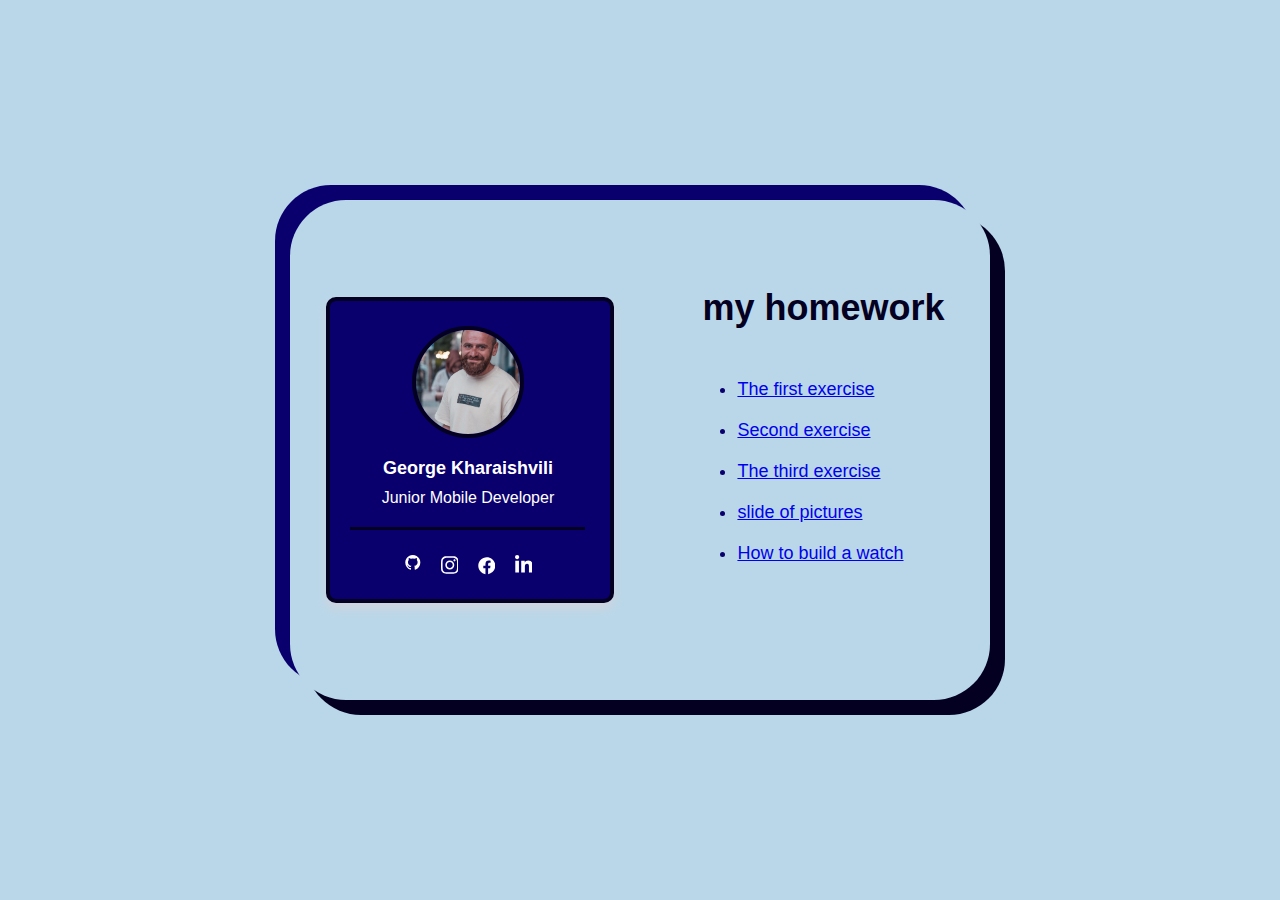
<file: index.html>
<!DOCTYPE html>
<html lang="en">
  <head>
    <meta charset="UTF-8" />
    <meta http-equiv="X-UA-Compatible" content="IE=edge" />
    <meta name="viewport" content="width=device-width, initial-scale=1.0" />
    <title>home</title>
    <link rel="stylesheet" href="style.css" />
  </head>
  <body>
    <div class="wrapper">
      <div class="card">
        <div class="card-client">
          <div class="user-picture">
            <img src="./assets/Chemifoto.jpg" alt="myfoto" />
          </div>
          <p class="name-client">
            George Kharaishvili
            <span>Junior Mobile Developer</span>
          </p>
          <div class="social-media">
            <a href="https://github.com/kharex-71">
              <svg
                class="icon"
                viewBox="0 0 1024 1024"
                version="1.1"
                xmlns="http://www.w3.org/2000/svg"
                width="25"
                height="25"
              >
                <path
                  d="M950.930286 512q0 143.433143-83.748571 257.974857t-216.283429 158.573714q-15.433143 2.852571-22.601143-4.022857t-7.168-17.115429l0-120.539429q0-55.442286-29.696-81.115429 32.548571-3.437714 58.587429-10.313143t53.686857-22.308571 46.299429-38.034286 30.281143-59.977143 11.702857-86.016q0-69.12-45.129143-117.686857 21.138286-52.004571-4.534857-116.589714-16.018286-5.12-46.299429 6.290286t-52.589714 25.161143l-21.723429 13.677714q-53.174857-14.848-109.714286-14.848t-109.714286 14.848q-9.142857-6.290286-24.283429-15.433143t-47.689143-22.016-49.152-7.68q-25.161143 64.585143-4.022857 116.589714-45.129143 48.566857-45.129143 117.686857 0 48.566857 11.702857 85.723429t29.988571 59.977143 46.006857 38.253714 53.686857 22.308571 58.587429 10.313143q-22.820571 20.553143-28.013714 58.88-11.995429 5.705143-25.746286 8.557714t-32.548571 2.852571-37.449143-12.288-31.744-35.693714q-10.825143-18.285714-27.721143-29.696t-28.306286-13.677714l-11.410286-1.682286q-11.995429 0-16.603429 2.56t-2.852571 6.582857 5.12 7.972571 7.460571 6.875429l4.022857 2.852571q12.580571 5.705143 24.868571 21.723429t17.993143 29.110857l5.705143 13.165714q7.460571 21.723429 25.161143 35.108571t38.253714 17.115429 39.716571 4.022857 31.744-1.974857l13.165714-2.267429q0 21.723429 0.292571 50.834286t0.292571 30.866286q0 10.313143-7.460571 17.115429t-22.820571 4.022857q-132.534857-44.032-216.283429-158.573714t-83.748571-257.974857q0-119.442286 58.88-220.306286t159.744-159.744 220.306286-58.88 220.306286 58.88 159.744 159.744 58.88 220.306286z"
                  fill="white"
                ></path>
              </svg>
              <span class="tooltip-social">Github</span>
            </a>
            <a href="#">
              <svg xmlns="http://www.w3.org/2000/svg" viewBox="0 0 448 512">
                <path
                  d="M224.1 141c-63.6 0-114.9 51.3-114.9 114.9s51.3 114.9 114.9 114.9S339 319.5 339 255.9 287.7 141 224.1 141zm0 189.6c-41.1 0-74.7-33.5-74.7-74.7s33.5-74.7 74.7-74.7 74.7 33.5 74.7 74.7-33.6 74.7-74.7 74.7zm146.4-194.3c0 14.9-12 26.8-26.8 26.8-14.9 0-26.8-12-26.8-26.8s12-26.8 26.8-26.8 26.8 12 26.8 26.8zm76.1 27.2c-1.7-35.9-9.9-67.7-36.2-93.9-26.2-26.2-58-34.4-93.9-36.2-37-2.1-147.9-2.1-184.9 0-35.8 1.7-67.6 9.9-93.9 36.1s-34.4 58-36.2 93.9c-2.1 37-2.1 147.9 0 184.9 1.7 35.9 9.9 67.7 36.2 93.9s58 34.4 93.9 36.2c37 2.1 147.9 2.1 184.9 0 35.9-1.7 67.7-9.9 93.9-36.2 26.2-26.2 34.4-58 36.2-93.9 2.1-37 2.1-147.8 0-184.8zM398.8 388c-7.8 19.6-22.9 34.7-42.6 42.6-29.5 11.7-99.5 9-132.1 9s-102.7 2.6-132.1-9c-19.6-7.8-34.7-22.9-42.6-42.6-11.7-29.5-9-99.5-9-132.1s-2.6-102.7 9-132.1c7.8-19.6 22.9-34.7 42.6-42.6 29.5-11.7 99.5-9 132.1-9s102.7-2.6 132.1 9c19.6 7.8 34.7 22.9 42.6 42.6 11.7 29.5 9 99.5 9 132.1s2.7 102.7-9 132.1z"
                ></path>
              </svg>
              <span class="tooltip-social">Instagram</span>
            </a>
            <a href="https://www.facebook.com/giorgunaa">
              <svg xmlns="http://www.w3.org/2000/svg" viewBox="0 0 512 512">
                <path
                  d="M504 256C504 119 393 8 256 8S8 119 8 256c0 123.78 90.69 226.38 209.25 245V327.69h-63V256h63v-54.64c0-62.15 37-96.48 93.67-96.48 27.14 0 55.52 4.84 55.52 4.84v61h-31.28c-30.8 0-40.41 19.12-40.41 38.73V256h68.78l-11 71.69h-57.78V501C413.31 482.38 504 379.78 504 256z"
                ></path>
              </svg>
              <span class="tooltip-social">Facebook</span>
            </a>
            <a
              href="https://www.linkedin.com/in/george-kharaishvili-54756125b/"
            >
              <svg xmlns="http://www.w3.org/2000/svg" viewBox="0 0 448 512">
                <path
                  d="M100.28 448H7.4V148.9h92.88zM53.79 108.1C24.09 108.1 0 83.5 0 53.8a53.79 53.79 0 0 1 107.58 0c0 29.7-24.1 54.3-53.79 54.3zM447.9 448h-92.68V302.4c0-34.7-.7-79.2-48.29-79.2-48.29 0-55.69 37.7-55.69 76.7V448h-92.78V148.9h89.08v40.8h1.3c12.4-23.5 42.69-48.3 87.88-48.3 94 0 111.28 61.9 111.28 142.3V448z"
                ></path>
              </svg>
              <span class="tooltip-social">LinkedIn</span>
            </a>
          </div>
        </div>

        <div class="nav-bar">
          <h1>my homework</h1>
          <ul>
            <li><a href="./first.html">The first exercise</a></li>
            <li><a href="./second.html">Second exercise</a></li>
            <li><a href="./third.html">The third exercise</a></li>
            <li><a href="./fourth.html">slide of pictures</a></li>
            <li><a href="./clock.html">How to build a watch</a></li>
          </ul>
        </div>
      </div>
    </div>
  </body>
</html>
</file>
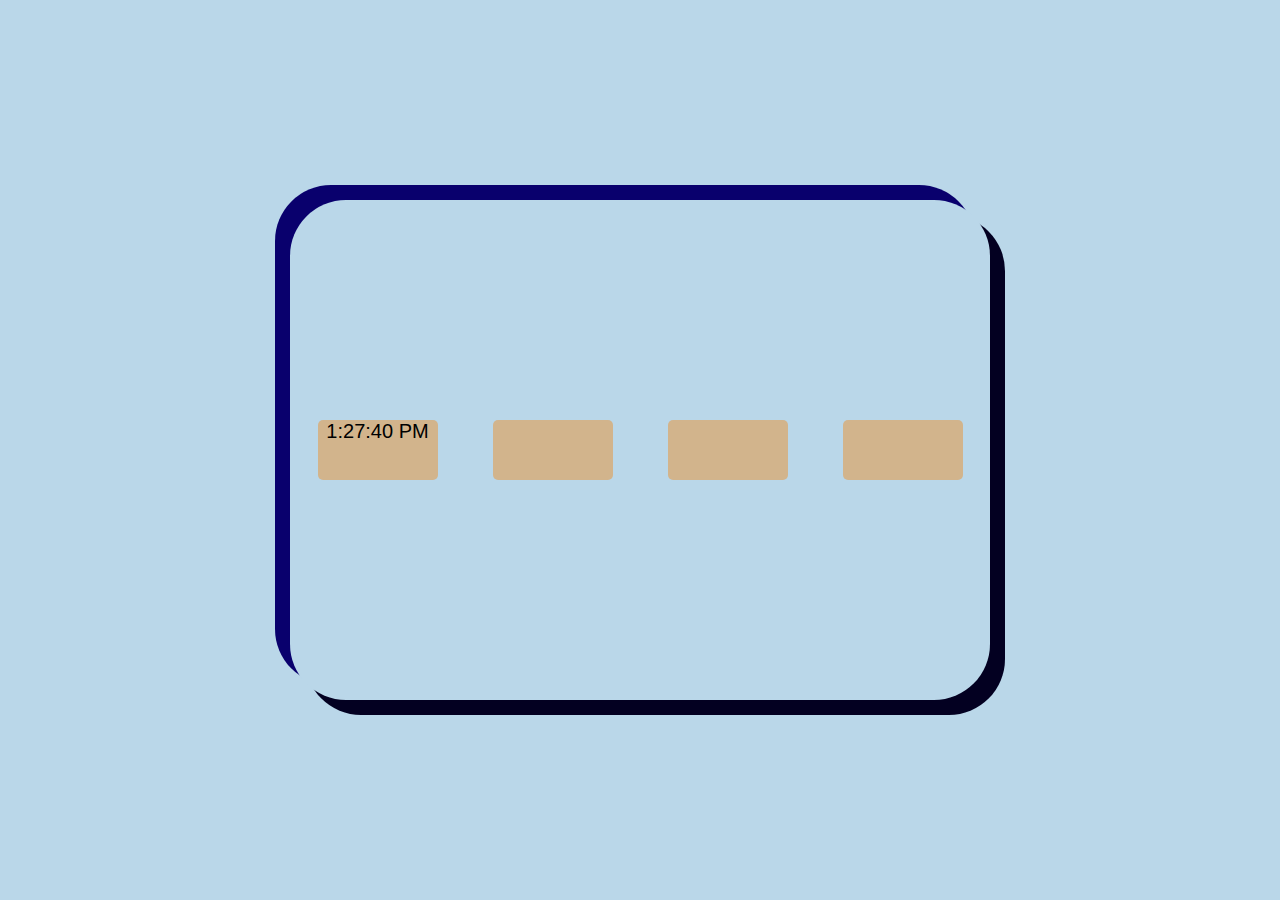
<file: clock.html>
<!DOCTYPE html>
<html lang="en">
  <head>
    <meta charset="UTF-8" />
    <meta http-equiv="X-UA-Compatible" content="IE=edge" />
    <meta name="viewport" content="width=device-width, initial-scale=1.0" />
    <title>watch</title>
    <link rel="stylesheet" href="./clock.css" />
  </head>
  <body>
    <div class="wrapper">
      <div class="card">
        <div id="watch0" class="time-conteiner"></div>
        <div id="watch1" class="time-conteiner"></div>
        <div id="watch2" class="time-conteiner"></div>
        <div id="watch3" class="time-conteiner"></div>
      </div>
    </div>
    <script src="./clock.js"></script>
  </body>
</html>
</file>
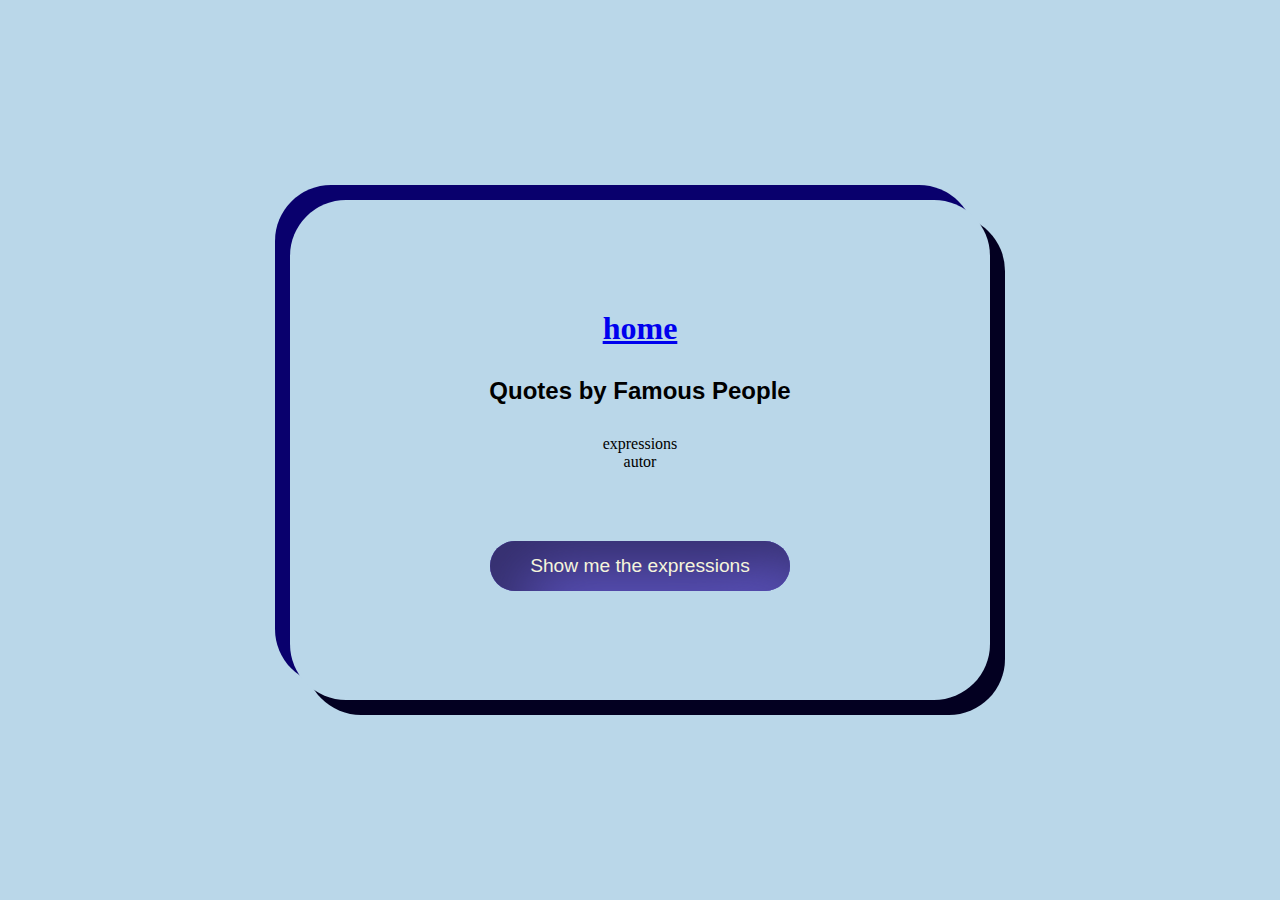
<file: first.html>
<!DOCTYPE html>
<html lang="en">
  <head>
    <meta charset="UTF-8" />
    <meta http-equiv="X-UA-Compatible" content="IE=edge" />
    <meta name="viewport" content="width=device-width, initial-scale=1.0" />
    <title>Document</title>
    <link rel="stylesheet" href="./first.css" />
  </head>
  <body>
    <div class="wrapper">
      <div class="card">
        <div class="first">
          <h1><a href="index.html">home</a></h1>
          <h2>Quotes by Famous People</h2>
          <span id="textExpressions">expressions</span>
          <span id="autor">autor</span>
        </div>
        <div class="button">
          <button id="butt">Show me the expressions</button>
        </div>
      </div>
    </div>
    <script src="./first.js"></script>
  </body>
</html>
</file>
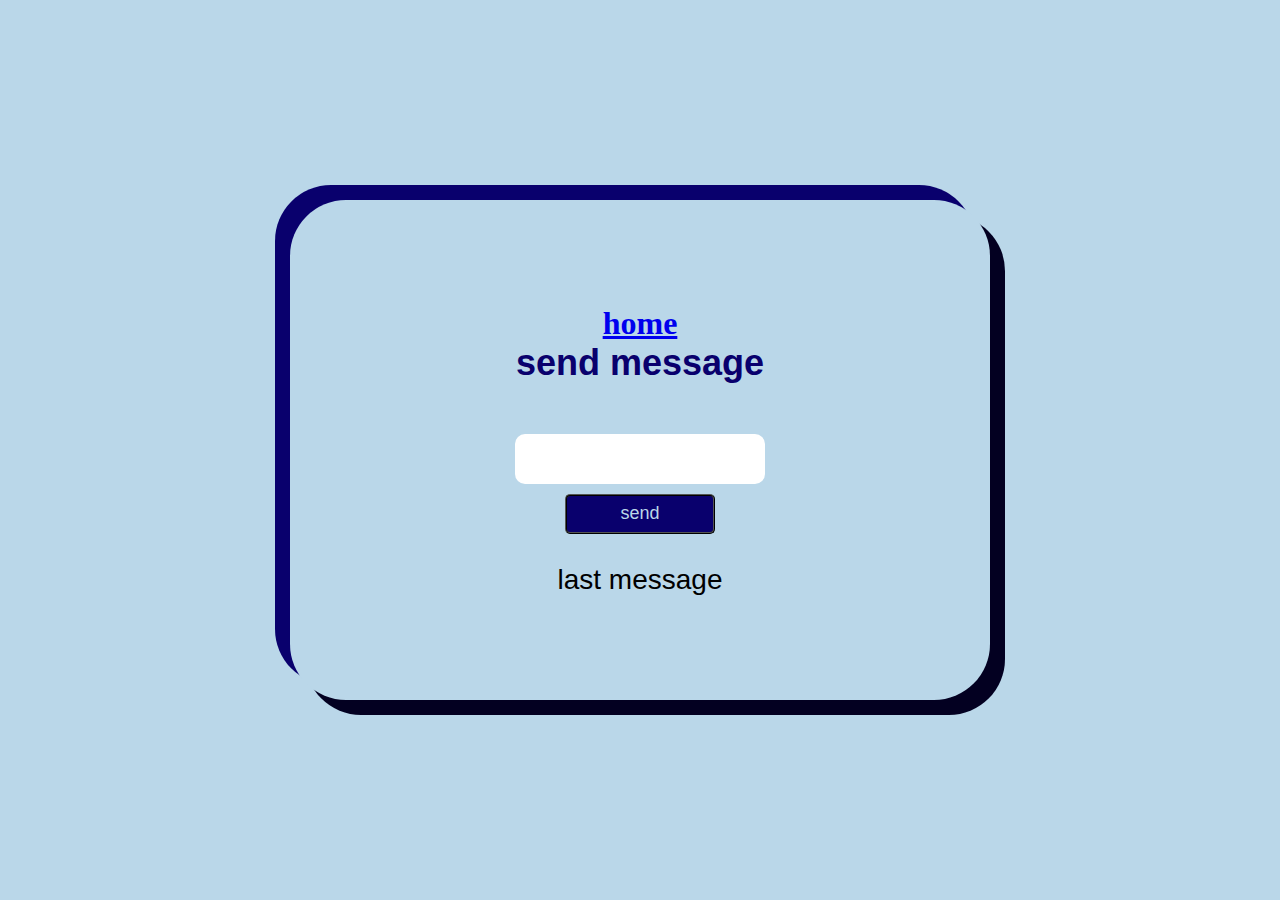
<file: second.html>
<!DOCTYPE html>
<html lang="en">
  <head>
    <meta charset="UTF-8" />
    <meta http-equiv="X-UA-Compatible" content="IE=edge" />
    <meta name="viewport" content="width=device-width, initial-scale=1.0" />
    <title>Document</title>
    <link rel="stylesheet" href="second.css" />
  </head>
  <body>
    <div class="wrapper">
      <div class="card">
        <div class="second">
          <h1><a href="index.html">home</a></h1>
          <h2>send message</h2>
          <input type="text" id="inp" />
          <button id="btn">send</button>
          <span id="text">last message</span>
        </div>
      </div>
    </div>
    <script src="./second.js"></script>
  </body>
</html>
</file>
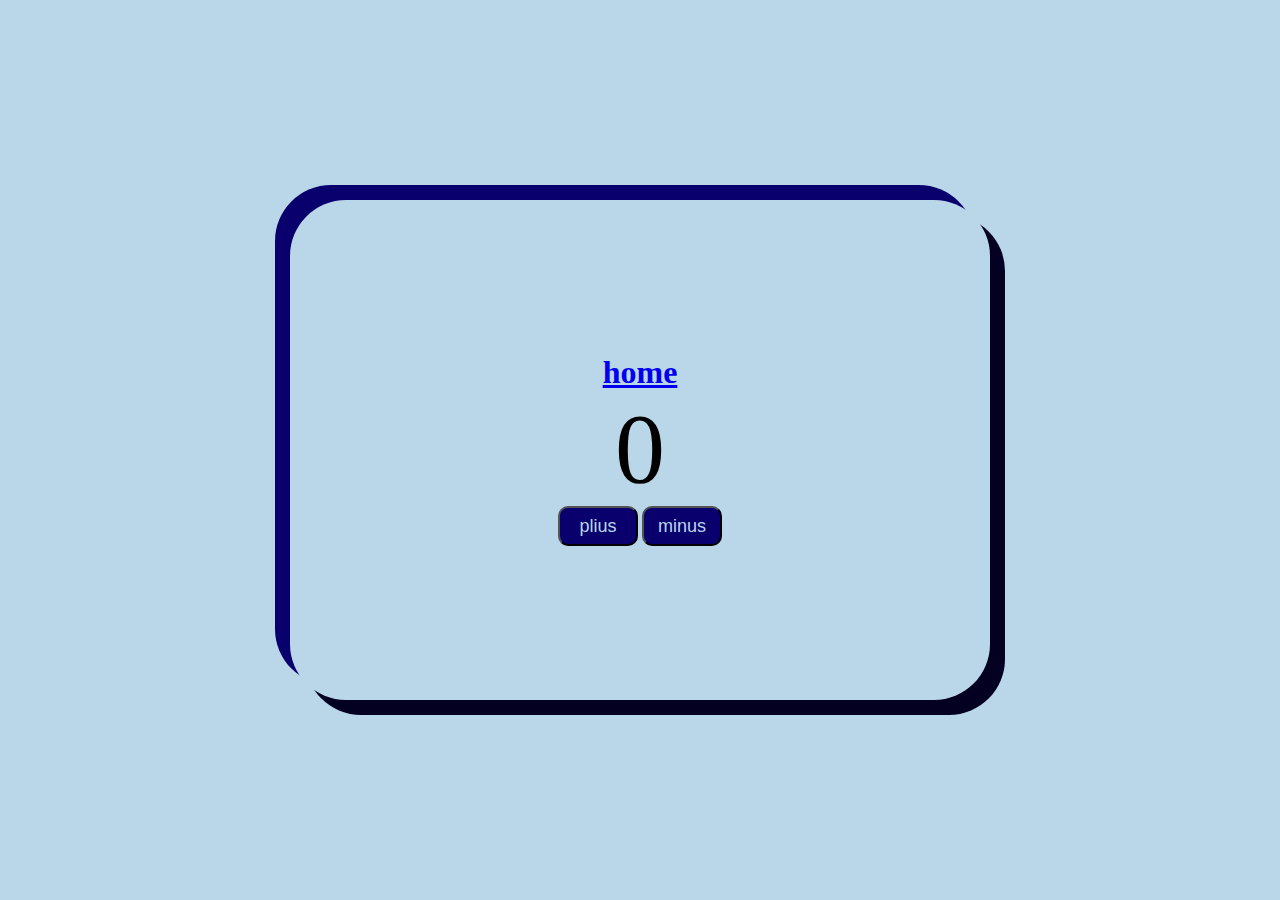
<file: third.html>
<!DOCTYPE html>
<html lang="en">
  <head>
    <meta charset="UTF-8" />
    <meta http-equiv="X-UA-Compatible" content="IE=edge" />
    <meta name="viewport" content="width=device-width, initial-scale=1.0" />
    <title>Document</title>
    <link rel="stylesheet" href="third.css" />
  </head>
  <body>
    <div class="wrapper">
      <div class="card">
        <div class="main">
          <h1><a href="index.html">home</a></h1>
          <span id="num">0</span>
          <div>
            <button id="plius">plius</button>
            <button id="minus">minus</button>
          </div>
        </div>
      </div>
    </div>
    <script src="./third.js"></script>
  </body>
</html>
</file>
<file: style.css>
* {
  margin: 0;
  padding: 0;
  box-sizing: border-box;
}

body {
  background-color: #bad7e9;
}
.wrapper {
  display: flex;
  justify-content: center;
  align-items: center;
  height: 100vh;
}
.card {
  width: 700px;
  height: 500px;
  border-radius: 56px;
  background: #bad7e9;
  box-shadow: 15px 15px 0px #030021, -15px -15px 0px #09006d;
  display: flex;
  justify-content: space-around;
  align-items: center;
}

/*Student information*/
.card-client {
  background: #09006d;
  width: 18rem;
  padding: 25px 25px 20px 20px;
  border: 4px solid #030021;
  box-shadow: 0 6px 10px rgba(207, 212, 222, 1);
  border-radius: 10px;
  text-align: center;
  color: #fff;
  font-family: "Poppins", sans-serif;
  transition: all 0.3s ease;
}

.card-client:hover {
  transform: translateY(-10px);
}

.user-picture {
  overflow: hidden;
  object-fit: cover;
  width: 7rem;
  height: 7rem;
  border: 4px solid #030021;
  border-radius: 999px;
  display: flex;
  justify-content: center;
  align-items: center;
  margin: auto;
}

.user-picture img {
  width: 110px;
  border-radius: 50%;
}

.name-client {
  margin: 0;
  margin-top: 20px;
  font-weight: 600;
  font-size: 18px;
}

.name-client span {
  display: block;
  margin-top: 10px;
  font-weight: 200;
  font-size: 16px;
}

.social-media:before {
  content: " ";
  display: block;
  width: 100%;
  height: 3px;
  margin: 20px 0;
  background: #030021;
}

.social-media a {
  position: relative;
  margin-right: 15px;
  text-decoration: none;
  color: inherit;
}

.social-media a:last-child {
  margin-right: 0;
}

.social-media a svg {
  width: 1.1rem;
  fill: currentColor;
}

/*-- Tooltip Social Media --*/
.tooltip-social {
  background: #262626;
  display: block;
  position: absolute;
  bottom: 0;
  left: 50%;
  padding: 0.5rem 0.4rem;
  border-radius: 5px;
  font-size: 0.8rem;
  font-weight: 600;
  opacity: 0;
  pointer-events: none;
  transform: translate(-50%, -90%);
  transition: all 0.2s ease;
  z-index: 1;
}

.tooltip-social:after {
  content: " ";
  position: absolute;
  bottom: 1px;
  left: 50%;
  border: solid;
  border-width: 10px 10px 0 10px;
  border-color: transparent;
  transform: translate(-50%, 100%);
}

.social-media a .tooltip-social:after {
  border-top-color: #262626;
}

.social-media a:hover .tooltip-social {
  opacity: 1;
  transform: translate(-50%, -130%);
}

/*linkebis chamonatvali*/

.nav-bar h1 {
  margin-left: 15px;
  font-size: 36px;
  font-family: sans-serif;
  color: #030021;
}

.nav-bar ul {
  display: flex;
  flex-direction: column;
  margin: 40px;
}
.nav-bar ul li {
  color: #09006d;
  font-family: sans-serif;
  font-size: large;
  text-decoration: none;
  margin: 10px;
}
</file>
<file: clock.css>
* {
  margin: 0;
  padding: 0;
  box-sizing: border-box;
}

body {
  background-color: #bad7e9;
}
.wrapper {
  display: flex;
  justify-content: center;
  align-items: center;
  height: 100vh;
}
.card {
  width: 700px;
  height: 500px;
  border-radius: 56px;
  background: #bad7e9;
  box-shadow: 15px 15px 0px #030021, -15px -15px 0px #09006d;
  display: flex;
  justify-content: space-around;
  align-items: center;
}

.time-conteiner {
  width: 120px;
  height: 60px;
  background-color: tan;
  border-radius: 5px;
  margin: 5px;

  text-align: center;
  font-size: 20px;
  font-family: Arial;
}
</file>
<file: first.css>
* {
  margin: 0;
  padding: 0;
  box-sizing: border-box;
}

body {
  background-color: #bad7e9;
}
.wrapper {
  display: flex;
  justify-content: center;
  align-items: center;
  height: 100vh;
}
.card {
  width: 700px;
  height: 500px;
  border-radius: 56px;
  background: #bad7e9;
  box-shadow: 15px 15px 0px #030021, -15px -15px 0px #09006d;
  display: flex;
  justify-content: center;
  align-items: center;
  flex-direction: column;
}
.first {
  display: flex;
  flex-direction: column;
  text-align: center;
}

.button button {
  width: 300px;
  height: 50px;
  margin-top: 70px;
  cursor: pointer;
  border-radius: 34px;
  background: #5149a7;
  box-shadow: inset 32px 32px 65px #352f6d, inset -32px -32px 65px #6d63e1;
  font-size: larger;
  color: beige;
  border-style: none;
}

.first h2 {
  font-family: sans-serif;
  margin-bottom: 30px;
  margin-top: 30px;
}
</file>
<file: second.css>
* {
  margin: 0;
  padding: 0;
  box-sizing: border-box;
}

body {
  background-color: #bad7e9;
}
.wrapper {
  display: flex;
  justify-content: center;
  align-items: center;
  height: 100vh;
}
.card {
  width: 700px;
  height: 500px;
  border-radius: 56px;
  background: #bad7e9;
  box-shadow: 15px 15px 0px #030021, -15px -15px 0px #09006d;
  display: flex;
  justify-content: space-around;
  align-items: center;
}
.second {
  display: flex;
  flex-direction: column;
  align-items: center;
}
.second h2 {
  font-family: sans-serif;
  font-size: 36px;
  color: #09006d;
  margin-bottom: 50px;
}

.second input {
  width: 250px;
  height: 50px;
  border-style: none;
  border-radius: 10px;

  font-size: 24px;
  font-family: sans-serif;
}

.second button {
  width: 150px;
  height: 40px;
  margin-top: 10px;
  border-radius: 5px;
  border-style: ridge;
  background-color: #09006d;
  color: #bad7e9;
  font-family: sans-serif;
  font-size: 18px;
}
.second span {
  font-family: Arial, Helvetica, sans-serif;
  font-size: 28px;
  margin-top: 30px;
}
</file>
<file: third.css>
* {
  margin: 0;
  padding: 0;
  box-sizing: border-box;
}

body {
  background-color: #bad7e9;
}
.wrapper {
  display: flex;
  justify-content: center;
  align-items: center;
  height: 100vh;
}
.card {
  width: 700px;
  height: 500px;
  border-radius: 56px;
  background: #bad7e9;
  box-shadow: 15px 15px 0px #030021, -15px -15px 0px #09006d;
  display: flex;
  justify-content: space-around;
  align-items: center;
}

.main {
  display: flex;
  flex-direction: column;
  justify-content: center;
  align-items: center;
}

.main span {
  font-size: 100px;
}

.main button {
  width: 80px;
  height: 40px;
  border-radius: 10px;
  background-color: #09006d;
  font-size: 18px;
  color: #bad7e9;
}
</file>
